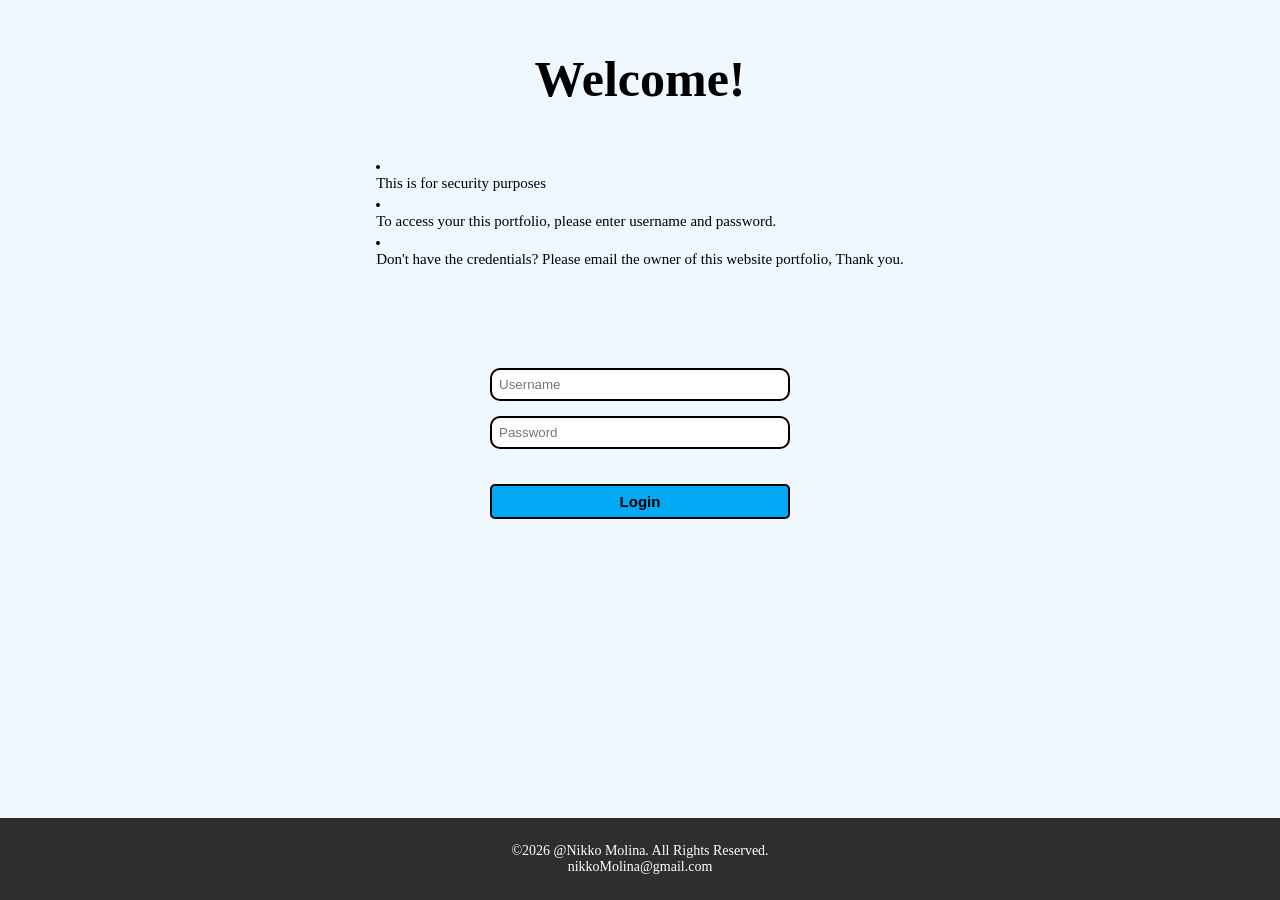
<file: index.html>
<!DOCTYPE html>
<html lang="en">
<head>
    <meta charset="UTF-8">
    <meta name="viewport" content="width=device-width, initial-scale=1.0">
    <title>Jeyih Login</title>
    <link rel="stylesheet" href="style_input.css">
</head>
<body>
<div class="login">Welcome!</div>

<div class="par">
<li><p>This is for security purposes</p></li>
<li><p>To access your this portfolio, please enter username and password.</p></li>
<li><p>Don't have the credentials? Please email the owner of this website portfolio, Thank you.</p></li>
</div>

<div class="input_user_pass">
<input type="text" id="username" placeholder="Username">
<input type="password" id="password" placeholder="Password">
<div class="button_input">
<button onclick="login()">Login</button>
</div>
</div>
  
<p id="message"></p>
<script src="script.js"></script>
    <footer class="footer_index">©2026 @Nikko Molina. All Rights Reserved. <br>nikkoMolina@gmail.com</footer>


</body>
</html>
</file>
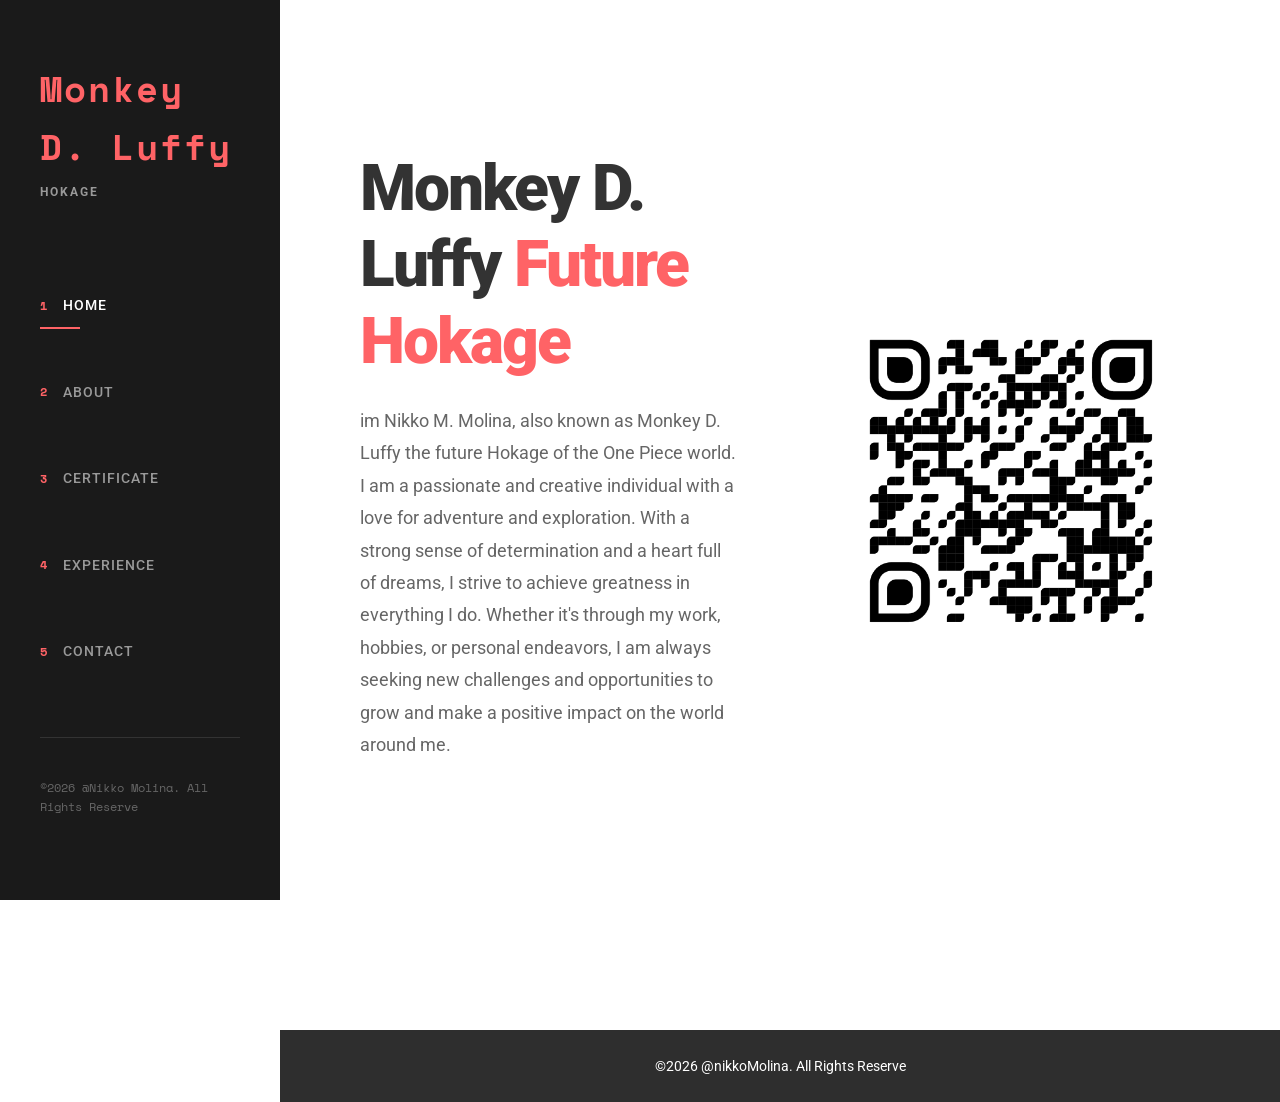
<file: home.html>
<!DOCTYPE html>
<html lang="en">
<head>
    <meta charset="UTF-8">
    <meta name="viewport" content="width=device-width, initial-scale=1.0">
    <title>Portfolio - Your Name</title>
    <link href="https://fonts.googleapis.com/css2?family=Space+Mono:wght@400;700&family=Roboto:wght@400;500;700;900&display=swap" rel="stylesheet">
    <link rel="stylesheet" href="style.css">
</head>
<body>  
    <!-- SIDEBAR NAVIGATION -->
    <aside class="sidebar">

        <div class="sidebar-content">
            <div class="logo-section">
                <h1 class="logo">Monkey D. Luffy</h1>
                <p class="logo-text">Hokage</p>
            </div>

  <div class="burger" id="burger">
    <div></div>
    <div></div>
    <div></div>
  </div>

            <nav class="sidebar-nav" id="nav">
            
                <a href="#home" class="nav-item active" data-page="home">
                    <span class="nav-num">1</span>
                    <span class="nav-label">Home</span>
                </a>
                <a href="#about" class="nav-item" data-page="about">
                    <span class="nav-num">2</span>
                    <span class="nav-label">About</span>
                </a>
                <a href="#certificate" class="nav-item" data-page="certificate">
                    <span class="nav-num">3</span>
                    <span class="nav-label">Certificate</span>
                </a>
                <a href="#experience" class="nav-item" data-page="experience">
                    <span class="nav-num">4</span>
                    <span class="nav-label">Experience</span>
                </a>
                <a href="#contact" class="nav-item" data-page="contact">
                    <span class="nav-num">5</span>
                    <span class="nav-label">Contact</span>
                </a>
            </nav>

            <div class="sidebar-footer">
                <p class="year">&copy2026 @Nikko Molina. All Rights Reserve</p>
                <div class="social-icons">
                </div>
            </div>
        </div>
    </aside>

    <!-- MAIN CONTENT -->
    <main class="main-content">
        <!-- HOME SECTION -->
        <section class="page" id="home-page">
            <div class="hero-grid">
                <div class="hero-left">
                    <h1 class="hero-title">
                        Monkey D. Luffy
                        <span class="highlight">Future Hokage</span>
                    </h1>
                    <p class="hero-desc">
                        im Nikko M. Molina, also known as Monkey D. Luffy the future Hokage of the One Piece world. I am a passionate and creative individual with a love for adventure and exploration. With a strong sense of determination and a heart full of dreams, I strive to achieve greatness in everything I do. Whether it's through my work, hobbies, or personal endeavors, I am always seeking new challenges and opportunities to grow and make a positive impact on the world around me.
                    </p>
                </div>

                <div class="hero-right">
                    <div class="image-placeholder">
                        <img src="StepUp QR.png" alt="Profile Image" class="hero-image">
                    </div>
                </div>
            </div>
        </section>

         <!-- ABOUT SECTION -->
        <section class="page" id="about-page">
            <div class="about-container">
                <div class="about-text">
                    <h2 class="section-title">About Me</h2>
                    <p>
                        I'm a creative developer and designer passionate about building digital products that solve real problems.
                    </p>
                    <p>
                        With over 5 years of experience, I've worked with startups, agencies, and enterprises to deliver web and mobile solutions.
                    </p>

                    <h3 class="subsection-title">Skills</h3>
                    <div class="skills-list">
                        <div class="skill-tag">Trastok</div>
                        <div class="skill-tag">5v5 ML</div>
                        <div class="skill-tag">illegal Business</div>
                        <div class="skill-tag">Tampering of goverment document</div>
                        <div class="skill-tag">Cutting classes</div>
                        <div class="skill-tag">etc</div>
                    </div>

                    <h3 class="subsection-title">Expertise</h3>
                    <ul class="expertise-list">
                        <li>Customer Service</li>
                        <li>E</li>
                        <li>W</li>
                        <li>A</li>
                        <li>N</li>
                        <li>KO</li>
                    </ul>
                </div>

                <div class="about-timeline">
                    <h3 class="subsection-title">Personal Information</h3>
                    <div class="timeline">
                        <div class="timeline-item">
                            <div class="timeline-date">Birthday:</div>
                            <div class="timeline-title">January 1, 1999</div>
                        </div>
                        <div class="timeline-item">
                            <div class="timeline-date">AGE:</div>
                            <div class="timeline-title">27</div>
                        </div>
                        <div class="timeline-item">
                            <div class="timeline-date">GENDER:</div>
                            <div class="timeline-title">Data not found</div>
                        </div>
                        <div class="timeline-item">
                            <div class="timeline-date">ACADEMICS:</div>
                            <div class="timeline-title">Tarlac State University, College of Computer Studies:</div>
                            <div class="timeline-title">Bachelor of Science in Information Technology (Undergraduate)</div>
                        </div>
                    </div>
                </div>
            </div>
        </section>

        <!-- CERTIFICATE SECTION -->
        <section class="page" id="certificate-page">
            <div class="section-header">
                <h2 class="section-title">Certificate</h2>
                <p class="section-subtitle">Webinar and Other Certifications</p>
            </div>

            <div class="cert-grid">
                <div class="cert-item">
                    <div class="cert-image">
                        <img src="StepUp QR.png" alt="cert Image" class="cert-img" onclick="openImage(this)">
                    </div>
                    <div class="cert-info">
                        <h3>Project Name</h3>
                        <p>Web Design & Development</p>
                    </div>
                </div>

                <div class="cert-item">
                    <div class="cert-image">
                        <div class="placeholder">Project 2</div>
                    </div>
                    <div class="cert-info">
                        <h3>Project Name</h3>
                        <p>UI/UX Design</p>
                    </div>
                </div>

                <div class="cert-item">
                    <div class="cert-image">
                        <div class="placeholder">Project 3</div>
                    </div>
                    <div class="cert-info">
                        <h3>Project Name</h3>
                        <p>Full Stack Development</p>
                    </div>
                </div>

                <div class="cert-item">
                    <div class="cert-image">
                        <div class="placeholder">Project 4</div>
                    </div>
                    <div class="cert-info">
                        <h3>Project Name</h3>
                        <p>Mobile App Design</p>
                    </div>
                </div>
            </div>
        </section>

        <!-- EXPERIENCE SECTION -->
        <section class="page" id="experience-page">
            <div class="section-header">
                <h2 class="section-title">Work Experience</h2>
                <p class="section-subtitle">ETC ETC</p>
            </div>

            <div class="experience-grid">
                <div class="experience-card">
                    <div class="experience-icon">Barista</div>
                    <h3>McDonald's</h3>
                    <p>ewan ewan ewan
                        ewan ewan ewan
                        ewan ewan ewan
                        ewan ewan ewan
                        ewan ewan ewan
                    </p>
                </div>

                <div class="experience-card">
                    <div class="experience-icon">Barista</div>
                    <h3>McDonald's</h3>
                    <p>ewan ewan ewan
                        ewan ewan ewan
                        ewan ewan ewan
                        ewan ewan ewan
                        ewan ewan ewan
                    </p>
                </div>

                <div class="experience-card">
                    <div class="experience-icon">Barista</div>
                    <h3>McDonald's</h3>
                    <p>ewan ewan ewan
                        ewan ewan ewan
                        ewan ewan ewan
                        ewan ewan ewan
                        ewan ewan ewan
                    </p>
                </div>

                <div class="experience-card">
                    <div class="experience-icon">Barista</div>
                    <h3>McDonald's</h3>
                    <p>ewan ewan ewan
                        ewan ewan ewan
                        ewan ewan ewan
                        ewan ewan ewan
                        ewan ewan ewan
                    </p>
                </div>

                <div class="experience-card">
                    <div class="experience-icon">Barista</div>
                    <h3>McDonald's</h3>
                    <p>ewan ewan ewan
                        ewan ewan ewan
                        ewan ewan ewan
                        ewan ewan ewan
                        ewan ewan ewan
                    </p>
                </div>

                <div class="experience-card">
                    <div class="experience-icon">Barista</div>
                    <h3>McDonald's</h3>
                    <p>ewan ewan ewan
                        ewan ewan ewan
                        ewan ewan ewan
                        ewan ewan ewan
                        ewan ewan ewan
                    </p>
                </div>
            </div>
        </section>

        <!-- CONTACT SECTION -->
        <section class="page" id="contact-page">
            <div class="contact-wrapper">
                <div class="contact-text">
                    <h2 class="section-title">Get In Touch</h2>
                    <p>
                        Ready to start your next project? Let's talk about your ideas and how I can help bring them to life.
                    </p>

                    <div class="contact-details">
                        <div class="detail-item">
                            <span class="detail-label">Email</span>
                            <a href="mailto:you@example.com" class="detail-value">you@example.com</a>
                        </div>
                        <div class="detail-item">
                            <span class="detail-label">Phone</span>
                            <a href="tel:+1234567890" class="detail-value">+1 (234) 567-890</a>
                        </div>
                        <div class="detail-item">
                            <span class="detail-label">Location</span>
                            <span class="detail-value">City, Country</span>
                        </div>
                    </div>

                    <div class="social-links">
                        <a href="#" class="social-btn">Twitter</a>
                        <a href="#" class="social-btn">LinkedIn</a>
                        <a href="#" class="social-btn">GitHub</a>
                        <a href="#" class="social-btn">Instagram</a>
                    </div>
                </div>

                <form class="contact-form" id="contactForm">
                    <div class="success-message" id="successMessage">
                        ✓ Thanks for reaching out! I'll be in touch soon.
                    </div>

                    <div class="form-group">
                        <input type="text" id="name" name="name" placeholder="Your Name" required>
                    </div>

                    <div class="form-group">
                        <input type="email" id="email" name="email" placeholder="Your Email" required>
                    </div>

                    <div class="form-group">
                        <input type="text" id="subject" name="subject" placeholder="Subject" required>
                    </div>

                    <div class="form-group">
                        <textarea id="message" name="message" placeholder="Your Message" rows="8" required></textarea>
                    </div>

                    <button type="submit" class="submit-btn">Send Message</button>
                </form>
            </div>
        </section>
        <footer>&copy2026 @nikkoMolina. All Rights Reserve</footer>
    </main>



    <!-- Image Modal -->
<div id="imgModal" class="modal" onclick="closeImage()">
    <img class="modal-content" id="modalImg">
</div>

    <script src="script.js"></script>
</body>
</html>
</file>
<file: style_input.css>
* {
    margin: 0;
    padding: 0;
    box-sizing: border-box;
    flex: 1;
}



html {
    scroll-behavior: smooth;
}

body {
    font-family: Cambria, Cochin, Georgia, Times, 'Times New Roman', serif;
    color: #000000;
    background-color: aliceblue;        
    display: flex;
    justify-content: center;
    align-items: center;
    flex-direction: column;
}



.login{
    font-size: 50px;
    padding: 50px;
    font-weight: bold;
}

.input_user_pass{
    margin-top: 100px;
    border-radius: 12px;
    gap: 15px;
    display:flex;
    flex-direction: column;
    width: 300px;
    
}

.button_input{
    margin-top: 20px;
    display: flex; 
}

input{
    border-radius: 10px;
    border:solid 2px;
    padding: 7px;
    
}

.button_input button {
    border-radius: 5px;
    border:solid 2px;
    padding: 7px;
    background: #03A9F4;
    color: #000000;
    font-size: 15px;
    font-weight:600;
    cursor: pointer;
    transition: .4s;
    margin-bottom: 100px;
}

button:hover{
    background: #F44336;
}

.par{
    padding:0px 25px;
    font-family:Georgia ;
    display: grid;
    justify-content: center;
    font-size: 15px;
    gap: 4px;
}


.footer_index {
    position:fixed ;
    bottom: 0px;
    width: 100%;
    background-color: #2e2e2e;
    color: white;
    text-align: center;
    padding: 25px;
    font-size: 14px;
}


@media (max-width: 480px) {
    
    .input_user_pass {
        
        padding: 20px;
        
        width: 90%;
    
    }

    
    
    .login {
        
        font-size: 24px;
    
    }

}
</file>
<file: style.css>
* {
    margin: 0;
    padding: 0;
    box-sizing: border-box;
}

html {
    scroll-behavior: smooth;
}

body {
    font-family: 'Roboto', -apple-system, BlinkMacSystemFont, sans-serif;
    background: #ffffff;
    color: #333333;
    line-height: 1.6;
    display: flex;
}

/* ========== SIDEBAR NAVIGATION ========== */

.sidebar {
    position: fixed;
    left: 0;
    top: 0;
    width: 280px;
    height: 100vh;
    background: #1a1a1a;
    color: #ffffff;
    padding: 60px 40px;
    overflow-y: auto;
    z-index: 1000;
}

.sidebar-content {
    display: flex;
    flex-direction: column;
    height: 100%;
}

.logo-section {
    margin-bottom: 80px;
}

.logo {
    font-size: 36px;
    font-weight: 900;
    color: #ff6366;
    letter-spacing: 2px;
    margin-bottom: 8px;
    font-family: 'Space Mono', monospace;
}

.logo-text {
    font-size: 12px;
    color: #999999;
    text-transform: uppercase;
    letter-spacing: 2px;
    font-weight: 700;
}

.sidebar-nav {
    flex: 1;
    display: flex;
    flex-direction: column;
    gap: 40px;
}

.nav-item {
    display: flex;
    align-items: center;
    gap: 16px;
    text-decoration: none;
    color: #999999;
    transition: all 0.3s ease;
    padding: 12px 0;
    position: relative;
}

.nav-item::before {
    content: '';
    position: absolute;
    left: 0;
    bottom: 0;
    width: 0;
    height: 2px;
    background: #ff6366;
    transition: width 0.3s ease;
}

.nav-item:hover,
.nav-item.active {
    color: #ffffff;
}

.nav-item:hover::before,
.nav-item.active::before {
    width: 40px;
}

.nav-num {
    font-size: 12px;
    font-family: 'Space Mono', monospace;
    font-weight: 700;
    color: #ff6366;
}

.nav-label {
    font-size: 14px;
    font-weight: 500;
    text-transform: uppercase;
    letter-spacing: 1px;
}

.sidebar-footer {
    margin-top: auto;
    padding-top: 40px;
    border-top: 1px solid #333333;
}

.year {
    font-size: 12px;
    color: #666666;
    margin-bottom: 24px;
    font-family: 'Space Mono', monospace;
}

.social-icons {
    display: flex;
    flex-direction: column;
    gap: 12px;
}

.icon {
    font-size: 11px;
    color: #666666;
    text-decoration: none;
    font-family: 'Space Mono', monospace;
    font-weight: 700;
    transition: color 0.3s ease;
}

.icon:hover {
    color: #ff6366;
}

/*  BURGER  */

.burger{
  display:none;
}

.burger div{
  width:25px;
  height:3px;
  background:rgb(0, 0, 0);
  margin:5px;
}

/* MOBILE STYLE */

@media (max-width:768px){

  .burger{
    display:block;
    cursor: pointer;
    position: fixed;
    top: 20px;
    right: 20px;
  }

  .sidebar-nav {
    position: fixed;
    background: #191818;
    display: none;
    top: 20px;
    right: 20px;
    padding: 5px 20px;
    border: solid 1px #000000;
    border-radius: 40px;
  }

  .sidebar-nav.show{
    display:block;
  }
}


/* ========== MAIN CONTENT ========== */

.main-content {
    margin-left: 280px;
    width: calc(100% - 280px);
    background: #ffffff;
}

.page {
    padding: 120px 80px;
    min-height: 100vh;
    display: none;
}

.page.active {
    display: block;
}

/* ========== HOME SECTION ========== */

.hero-grid {
    display: grid;
    grid-template-columns: 1fr 1fr;
    gap: 80px;
    align-items: center;
    min-height: 80vh;
}

.hero-left {
    max-width: 600px;
}

.hero-title {
    font-size: 64px;
    font-weight: 900;
    margin-bottom: 24px;
    line-height: 1.2;
    letter-spacing: -2px;
}

.hero-title .highlight {
    color: #ff6366;
}

.hero-desc {
    font-size: 18px;
    color: #666666;
    margin-bottom: 48px;
    line-height: 1.8;
}


.hero-image {
    width: 100%;
    height: 100%;
    object-fit: cover; /* keeps image nice */
}

.hero-right {
    display: flex;
    align-items: center;
    justify-content: center;
}

.image-placeholder {
    width: 100%;
    max-width: 300px;
    display: flex;
    align-items: center;
    justify-content: center;
}


/* ========== SECTION HEADER ========== */

.section-header {
    margin-bottom: 60px;
}

.section-title {
    font-size: 48px;
    font-weight: 900;
    margin-bottom: 16px;
    letter-spacing: -1px;
}

.section-subtitle {
    font-size: 18px;
    color: #999999;
}

/* ========== CERTIFICATE SECTION ========== */

.cert-grid {
    display: grid;
    grid-template-columns: repeat(2, 1fr);
    gap: 40px;
}

.cert-item {
    cursor: pointer;
    transition: all 0.3s ease;
}

.cert-item:hover {
    transform: translateY(-8px);
}



.cert-img {
    width: 100%;
    aspect-ratio: 4/3;
    background: #f5f5f5;
    margin-bottom: 24px;
    display: flex;
    align-items: center;
    justify-content: center;
    border: 2px solid #575757;
    border-radius:15px;
    transition: all 0.3s ease;
    cursor:pointer;
}


.cert-item:hover .cert-image {
    border-color: #ff6366;
    background: #fff9f9;
}

.placeholder {
    font-size: 24px;
    color: #cccccc;
    font-weight: 700;
}

.cert-info h3 {
    font-size: 22px;
    font-weight: 700;
    margin-bottom: 8px;
}

.cert-info p {
    font-size: 14px;
    color: #999999;
}

/* FULLSCREEN MODAL */

.modal{
    display:none;
    position:fixed;
    z-index:1000;
    left:0;
    top:0;
    width:100%;
    height:100%;
    background-color:rgba(0,0,0,0.9);

}

.modal-content{
    margin:auto;
    max-width:90%;
    max-height:80%;
    display: block;
    border-radius: 30px;
    
}

/* ========== ABOUT SECTION ========== */

.about-container {
    display: grid;
    grid-template-columns: 1fr 1fr;
    gap: 80px;
}

.about-text,
.about-timeline {
    display: flex;
    flex-direction: column;
    gap: 32px;
}

.about-text p {
    font-size: 18px;
    color: #666666;
    line-height: 1.8;
}

.subsection-title {
    font-size: 24px;
    font-weight: 700;
    margin-top: 16px;
}

.skills-list {
    display: flex;
    flex-wrap: wrap;
    gap: 12px;
}

.skill-tag {
    padding: 10px 20px;
    background: #f5f5f5;
    border: 1px solid #eeeeee;
    border-radius: 4px;
    font-size: 14px;
    font-weight: 600;
    transition: all 0.3s ease;
}

.skill-tag:hover {
    background: #ff6366;
    color: white;
    border-color: #ff6366;
}

.expertise-list {
    list-style: none;
    display: flex;
    flex-direction: column;
    gap: 12px;
}

.expertise-list li {
    padding-left: 24px;
    position: relative;
    font-size: 16px;
    color: #666666;
}

.expertise-list li::before {
    content: 'â†’';
    position: absolute;
    left: 0;
    color: #ff6366;
    font-weight: 700;
}

/* ========== TIMELINE ========== */

.timeline {
    display: flex;
    flex-direction: column;
    gap: 32px;
}

.timeline-item {
    padding-left: 24px;
    position: relative;
}

.timeline-item::before {
    content: '';
    position: absolute;
    left: 0;
    top: 8px;
    width: 12px;
    height: 12px;
    background: #ff6366;
    border-radius: 50%;
}

.timeline-item::after {
    content: '';
    position: absolute;
    left: 5px;
    top: 20px;
    width: 2px;
    height: 40px;
    background: #eeeeee;
}

.timeline-item:last-child::after {
    display: none;
}

.timeline-date {
    font-size: 12px;
    color: #999999;
    font-family: 'Space Mono', monospace;
    margin-bottom: 4px;
    font-weight: 700;
}

.timeline-title {
    font-size: 18px;
    font-weight: 700;
    margin-bottom: 4px;
}

.timeline-company {
    font-size: 14px;
    color: #ff6366;
    font-weight: 600;
}

/* ========== EXPERIENCE SECTION ========== */

.experience-grid {
    display: grid;
    grid-template-columns:(1fr);
    gap:20px;
}

.experience-card {
    padding: 20px;
    background: #f9f9f9;
    border: 1px solid #eeeeee;
    transition: all 0.3s ease;
    text-align: center;
}

.experience-card:hover {
    background: #ffffff;
    border-color: #ff6366;
    transform: translateY(-8px);
    box-shadow: 0 12px 32px rgba(255, 99, 102, 0.15);
}

.experience-icon {
    font-size: 42px;
    margin-bottom: 24px;
}

.experience-card h3 {
    font-size: 20px;
    font-weight: 700;
    margin-bottom: 16px;
}

.experience-card p {
    font-size: 15px;
    color: #999999;
    line-height: 1.6;
}

/* ========== CONTACT SECTION ========== */

.contact-wrapper {
    display: grid;
    grid-template-columns: 1fr 1fr;
    gap: 80px;
}

.contact-text {
    display: flex;
    flex-direction: column;
    gap: 32px;
}

.contact-text p {
    font-size: 18px;
    color: #666666;
    line-height: 1.8;
}

.contact-details {
    display: flex;
    flex-direction: column;
    gap: 24px;
}

.detail-item {
    display: flex;
    flex-direction: column;
    gap: 8px;
}

.detail-label {
    font-size: 12px;
    color: #999999;
    text-transform: uppercase;
    letter-spacing: 1px;
    font-weight: 700;
}

.detail-value {
    font-size: 18px;
    font-weight: 600;
    color: #333333;
    text-decoration: none;
    transition: color 0.3s ease;
}

.detail-value:hover {
    color: #ff6366;
}

.social-item {
    display: flex;
    gap: 16px;
    margin-top: 16px;
}

.social-btn {
    padding: 12px 24px;
    background: #f5f5f5;
    border: 1px solid #eeeeee;
    text-decoration: none;
    color: #333333;
    font-size: 14px;
    font-weight: 600;
    transition: all 0.3s ease;
    border-radius: 4px;
}

.social-btn:hover {
    background: #ff6366;
    color: white;
    border-color: #ff6366;
}

/* ========== CONTACT FORM ========== */

.contact-form {
    display: flex;
    flex-direction: column;
    gap: 24px;
}

.form-group {
    display: flex;
    flex-direction: column;
}

.form-group input,
.form-group textarea {
    padding: 14px;
    border: 1px solid #eeeeee;
    background: #f9f9f9;
    font-family: 'Roboto', sans-serif;
    font-size: 15px;
    transition: all 0.3s ease;
    border-radius: 4px;
}

.form-group input::placeholder,
.form-group textarea::placeholder {
    color: #cccccc;
}

.form-group input:focus,
.form-group textarea:focus {
    outline: none;
    border-color: #ff6366;
    background: #ffffff;
}

.form-group textarea {
    resize: vertical;
    min-height: 160px;
}

.submit-btn {
    padding: 14px 32px;
    background: #ff6366;
    color: white;
    border: none;
    font-size: 15px;
    font-weight: 700;
    cursor: pointer;
    transition: all 0.3s ease;
    align-self: flex-start;
    text-transform: uppercase;
    letter-spacing: 1px;
}

.submit-btn:hover {
    background: #ff8a8d;
    transform: translateX(4px);
}

.success-message {
    display: none;
    padding: 16px;
    background: #d4edda;
    color: #155724;
    border: 1px solid #c3e6cb;
    border-radius: 4px;
    margin-bottom: 24px;
    text-align: center;
    font-weight: 600;
}

.success-message.show {
    display: block;
}


footer {
    background-color: #2e2e2e;
    color: white;
    text-align: center;
    padding: 25px;
    margin-top: 70px;
    font-size: 14px;
}



/* ========== RESPONSIVE ========== */

@media (max-width: 1024px) {
    .sidebar {
        width: 220px;
        padding: 40px 24px;
    }

    .main-content {
        margin-left: 220px;
        width: calc(100% - 220px);
    }

    .page {
        padding: 80px 40px;
    }

    .hero-grid,
    .about-container,
    .contact-wrapper {
        grid-template-columns: 1fr;
        gap: 40px;
    }

    .work-grid,
    .experiences-grid {
        grid-template-columns: 1fr;
    }

    .hero-title {
        font-size: 48px;
    }

    .section-title {
        font-size: 36px;
    }
}

@media (max-width: 768px) {
    body {
        flex-direction: column;
    }

    .sidebar {
        position: relative;
        width: 100%;
        height: auto;
        padding: 40px 24px;
        border-bottom: 1px solid #333333;
    }

    .sidebar-content {
        flex-direction: row;
        align-items: center;
        justify-content: space-between;
    }

    .logo-section {
        margin-bottom: 0;
    }

    .sidebar-nav {
        flex-direction: row;
        gap: 20px;
        flex: 1;
        margin: 0 40px;
    }

    .nav-item {
        gap: 24px;
    }

    .sidebar-footer {
        border-top: none;
        border-left: 1px solid #333333;
        padding: 0 0 0 40px;
        margin: 0;
    }

    .main-content {
        margin-left: 0;
        width: 100%;
    }

    .page {
        padding: 60px 24px;
    }

    .hero-title {
        font-size: 36px;
    }

    .section-title {
        font-size: 28px;
    }
}

@media (max-width: 480px) {
    .nav-item {
        gap: 16px;
        font-size: 13px;
    }}
</file>
